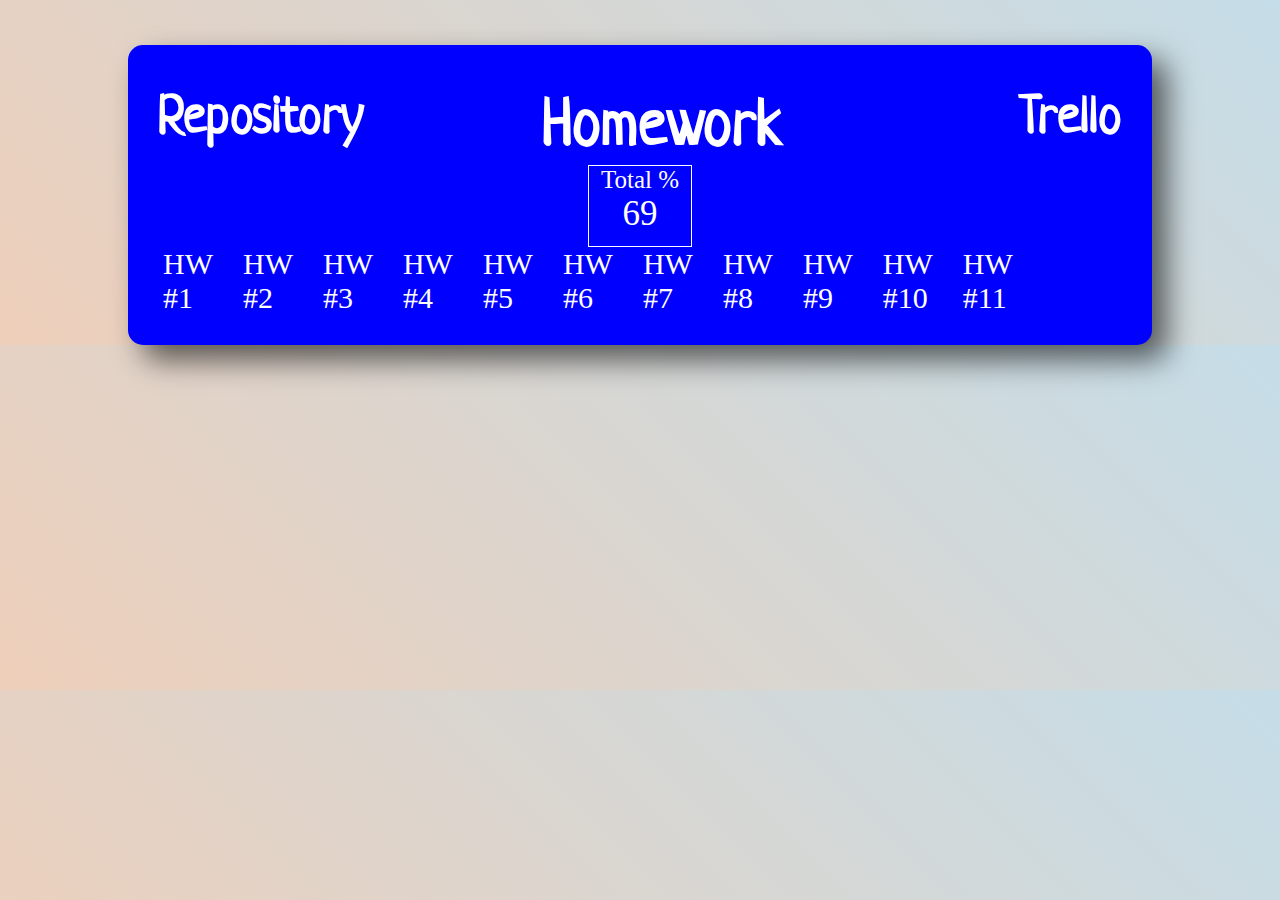
<file: index.html>
<!DOCTYPE html>
<html>
<head>
	<link href="https://fonts.googleapis.com/css2?family=Neucha&display=swap" rel="stylesheet">
	<link rel="stylesheet" type="text/css" href="style.css">
	<title>Homeworks</title>
</head>
<body>
	<div class="block">
		<div class="main">
			<h3><a href="https://github.com/Danisimo2/cursor_homeworks">Repository</a></h3>
			<h1>Homework</h1>
			<h3 id="h3"><a href="https://trello.com/b/1RQkCiFX/fe-hw-two-face-%F0%9F%9A%80">Trello</a></h3>
		</div>
			<ul class="homeworks">
				<li><a href="https://danisimo2.github.io/cursor_homeworks/HW1/index.html">HW <span>#1</span></a></li>
				<li><a href="https://danisimo2.github.io/cursor_homeworks/HW2/index.html">HW <span>#2</span></a></li>
				<li><a href="https://danisimo2.github.io/cursor_homeworks/HW3/index.html">HW <span>#3</span></a></li>
				<li><a href="https://danisimo2.github.io/cursor_homeworks/HW4/index.html">HW <span>#4</span></a></li>
				<li><a href="https://danisimo2.github.io/cursor_homeworks/HW5/index.html">HW <span>#5</span></a></li>
				<li><a href="https://danisimo2.github.io/cursor_homeworks/HW6/index.html">HW <span>#6</span></a></li>
				<li><a href="https://danisimo2.github.io/cursor_homeworks/HW7/index.html">HW <span>#7</span></a></li>
				<li><a href="https://danisimo2.github.io/cursor_homeworks/HW8/index.html">HW <span>#8</span></a></li>
				<li><a href="https://danisimo2.github.io/cursor_homeworks/HW9/index.html">HW <span>#9</span></a></li>
				<li><a href="https://danisimo2.github.io/cursor_homeworks/HW10/index.html">HW <span>#10</span></a></li>
				<li><a href="https://danisimo2.github.io/cursor_homeworks/HW11/index.html">HW <span>#11</span></a></li>
			</ul>
		<div class="border">
			<div class="total_percent">Total % <span>69</span></div>
		</div>
	
	</div>
</body>
</html>
</file>
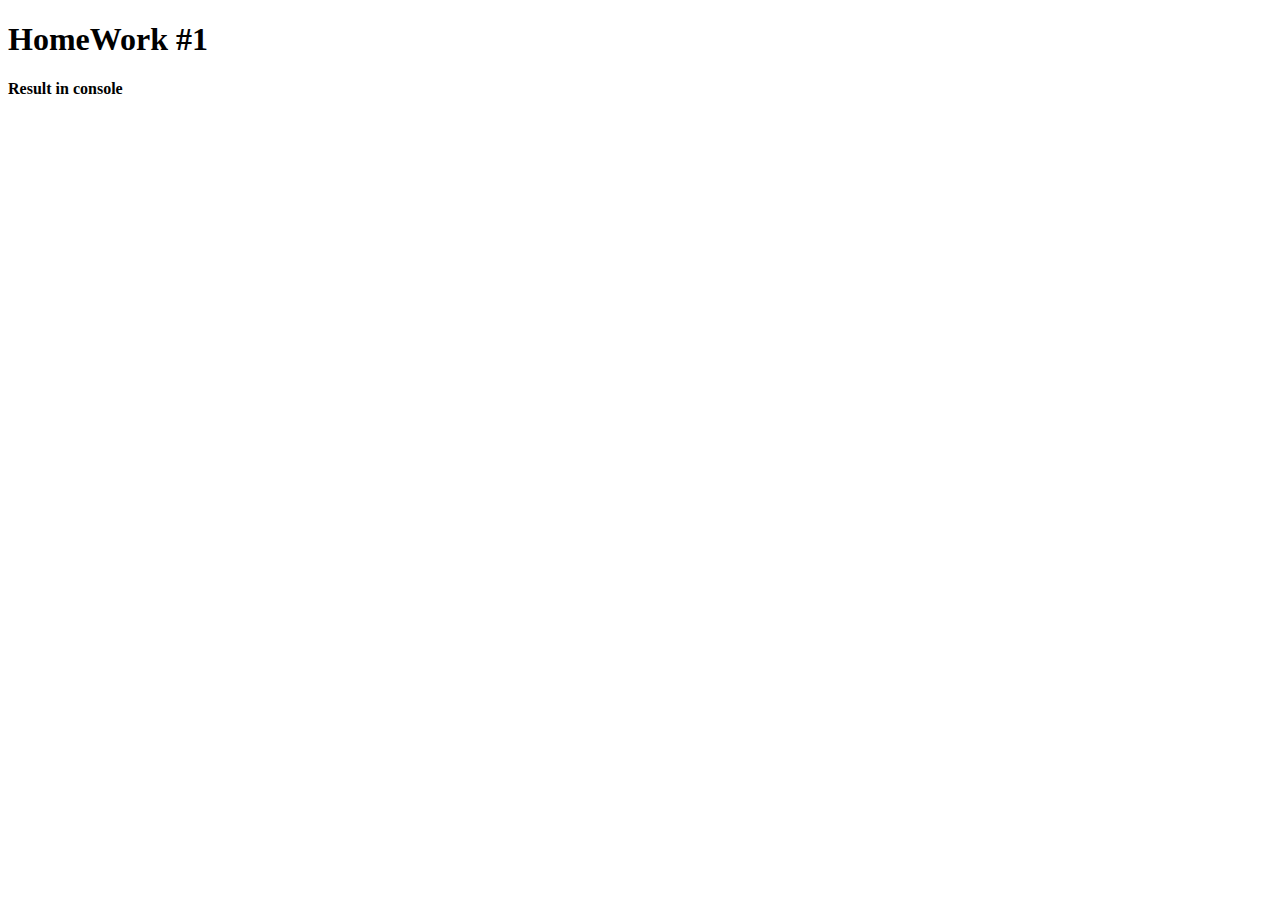
<file: HW1/index.html>
<!DOCTYPE html>
<html>
<head>
	<meta charset="utf-8">
	<title></title>
</head>
<body>
	<h1>HomeWork #1</h1>
	<h4>Result in console</h4>
	<script type="text/javascript" src="app.js"></script>
</body>
</html>
</file>
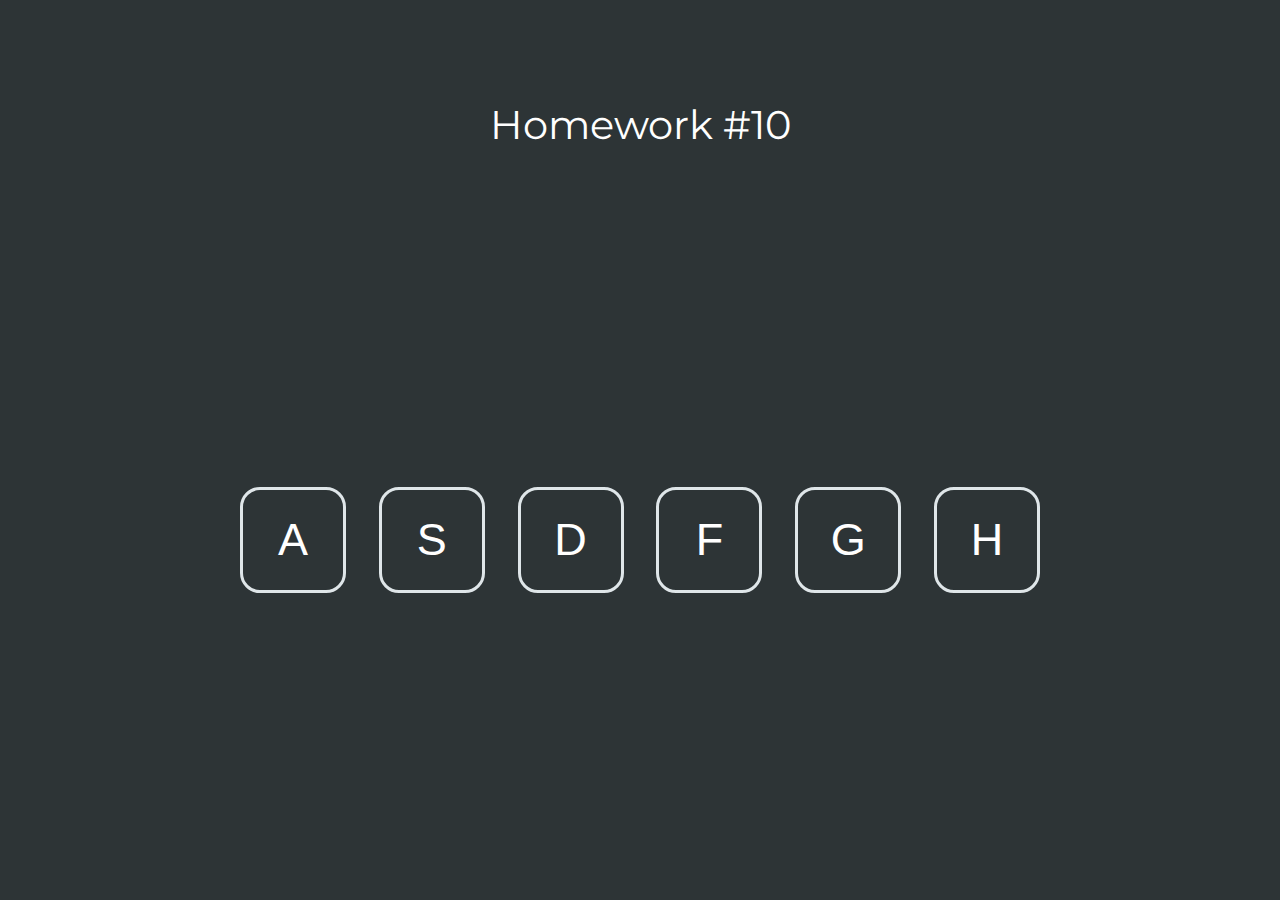
<file: HW10/index.html>
<!DOCTYPE html>
<html>
<head>
	<title></title>
	<link href="https://fonts.googleapis.com/css2?family=Montserrat:wght@500&display=swap" rel="stylesheet">
	<link rel="stylesheet" type="text/css" href="style.css">
</head>
<body>
	<div class="hw">Homework #10</div>
	<div class="butt">
		<button>A</button>
		<button>S</button>
		<button>D</button>
		<button>F</button>
		<button>G</button>
		<button>H</button>
	</div>
	<script type="text/javascript" src="main.js"></script>
</body>
</html>

<!-- 	<button onclick="new Audio('audio/au1.mp3').play()">A</button>
	<button onclick="new Audio('audio/au2.mp3').play()">S</button>
	<button onclick="new Audio('audio/au3.mp3').play()">D</button>
	<button onclick="new Audio('audio/au4.mp3').play()">F</button>
	<button onclick="new Audio('audio/au5.mp3').play()">G</button>
	<button onclick="new Audio('audio/au6.mp3').play()">H</button> -->
</file>
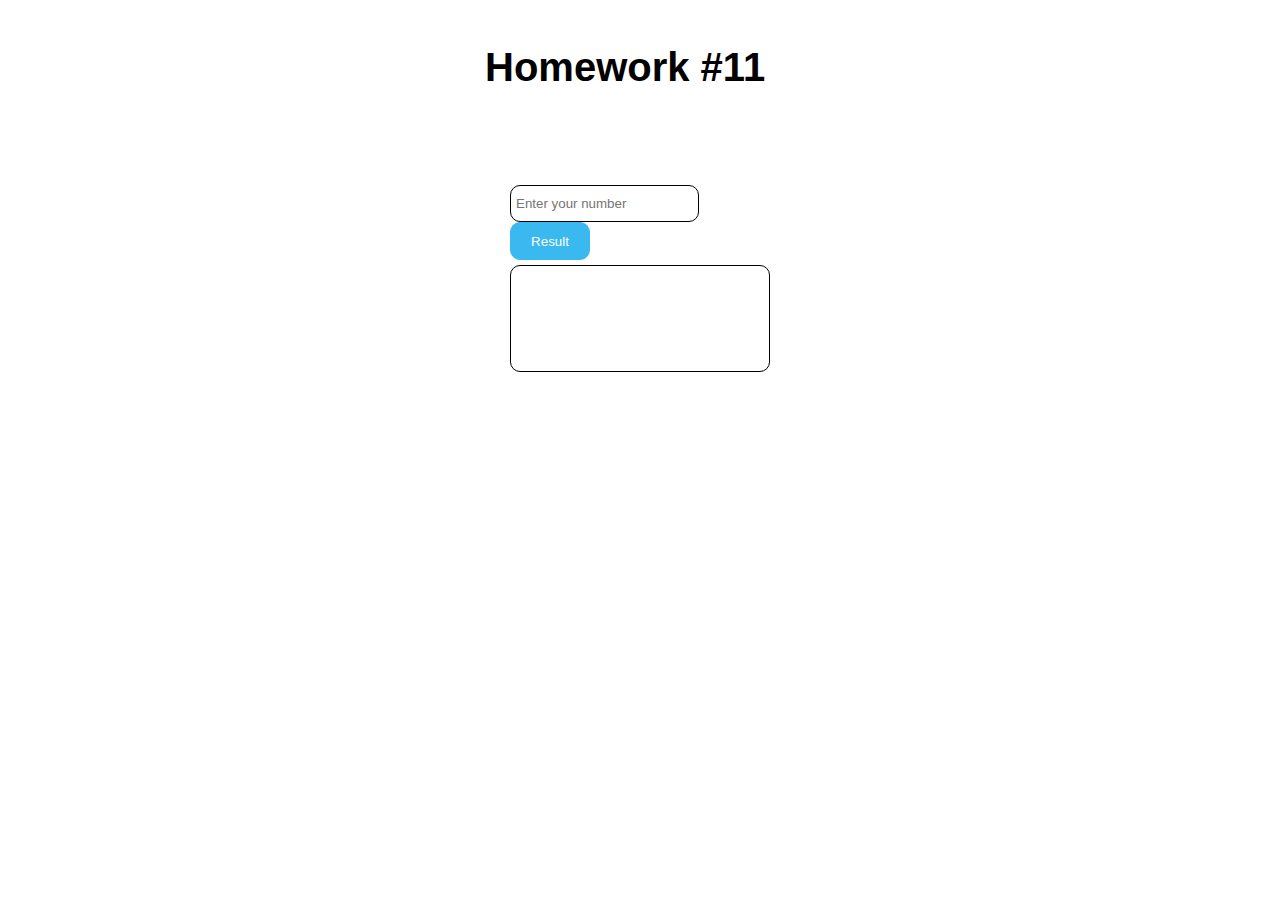
<file: HW11/index.html>
<!DOCTYPE html>
<html>
<head>
	<meta charset="utf-8">
	<link rel="stylesheet" type="text/css" href="style.css">
	<title></title>
</head>
<body>
	<h1 class="hw">Homework #11</h1>
	<div class="container">
		<input type="number" class="inp" placeholder="Enter your number">
		<button class="btn">Result</button>
		<div class="result"></div>
	</div>
	<script type="text/javascript" src="main.js"></script>
</body>
</html>
</file>
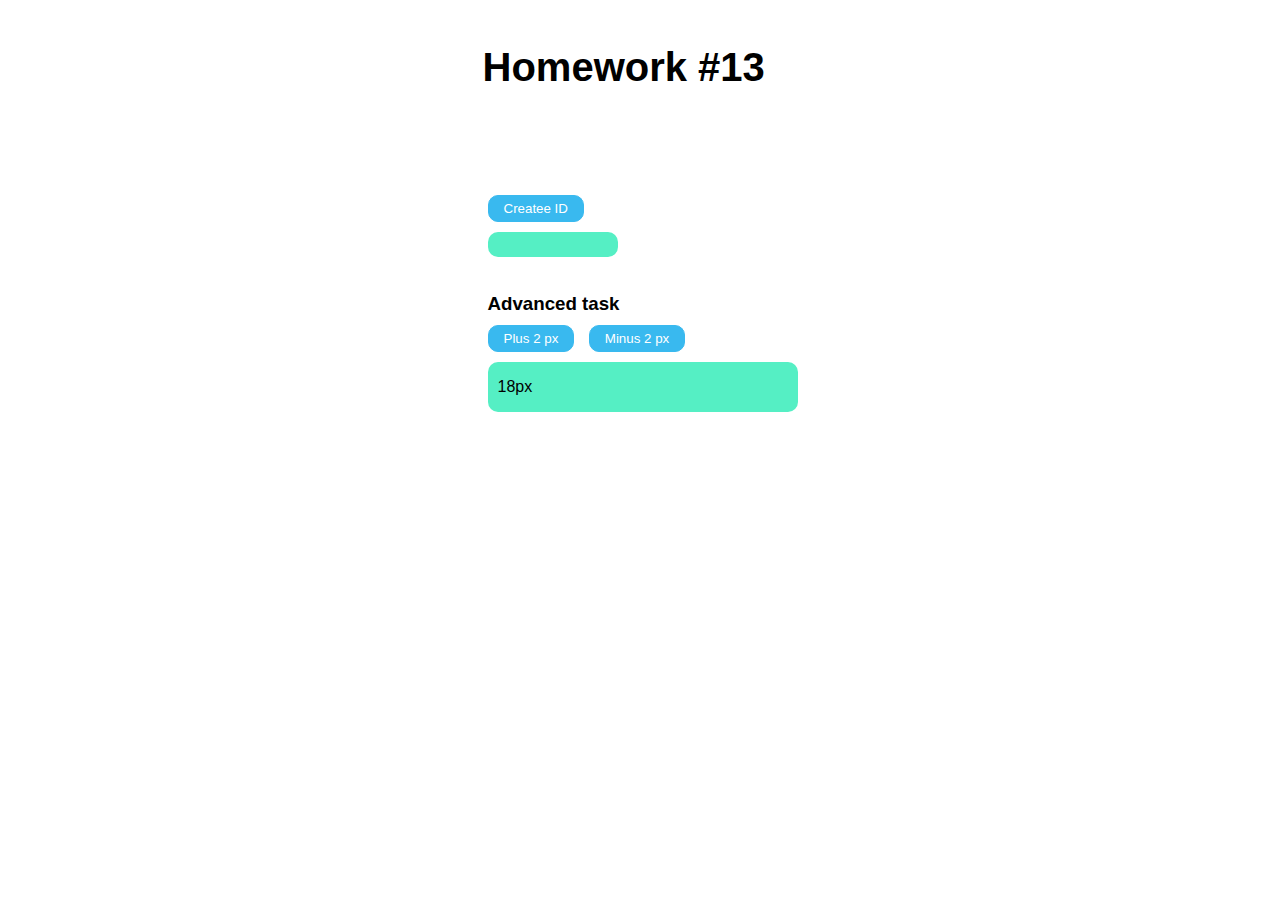
<file: HW13/index.html>
<!DOCTYPE html>
<html>
<head>
	<title>Homework #13</title>
	<link rel="stylesheet" type="text/css" href="style.css">
</head>
<body>
	<h2 class="hw">Homework #13</h3>
	<div class="container">
		<button class="create">Createe ID</button>
		<div class="res"></div>
		<br>
		<br>
		<div class="advanced">
			<h3>Advanced task</h5>
			<button class="plus">Plus 2 px</button>
			<button class="minus">Minus 2 px</button>
			<div class="result"></div>
		</div>
	</div>

	<script type="text/javascript" src="main.js"></script>
</body>
</html>
</file>
<file: style.css>
*{
	margin: 0;
	padding: 0;
}
body{
	background: linear-gradient(45deg, #EECFBA, #C5DDE8);
}

.block{
	position:relative;
	width: 80%;
	height: 300px;
	background-color: blue;
	margin: 0 auto;
	margin-top: 45px;
	border-radius: 15px;
	box-shadow:15px 15px 30px rgba(0,0,0,0.6);
}
#h3{
	padding-left: 75px;
}
.block .main {
	display: flex;
	justify-content: space-between;
	margin: 0px 30px 0 30px; 
	color: white;
	padding-top: 35px;
	font-size: 45px;
	font-family: 'Neucha', cursive;
}
.block .main h1{
	margin-left: 15px;
	font-size: 65px;
}

.block .main a{
	text-decoration: none;
	color: white;
}
.block .main a:hover{
	color: yellow;
	transition: 0.3s;
}
.homeworks{
	display: flex;
	list-style-type: none;
	position:absolute;
	bottom:0;
	padding:30px 5px;
	font-size: 30px;
	overflow: auto;
}

.homeworks li a{
	text-decoration: none;
	color: white;
	padding-left: 30px;
}
.homeworks li a span{
	display: flex;
	padding-left: 30px;
}
.homeworks li a:hover{
	color:red;
	transition: 0.3s;
}

.border{
	border: 1px solid white;
	width: 10%;
	height: 80px;
	display: flex;
	justify-content: center;
	margin-left: 15px;
	margin: 0 auto;
}

.border .total_percent{
	text-align: left;
	font-size: 25px;
	color: white;
}

.border .total_percent span{
	font-size: 45px;
	display: flex;
	justify-content: center;
	align-items: center;
}

@media (max-width: 1400px){
	.border .total_percent span{
		font-size: 35px;
	}
}
</file>
<file: HW10/style.css>
*{
	padding: 0;
	margin: 0;
}
body{
	background-color: #2d3436;
	font-family: 'Montserrat', sans-serif;
}

.hw{
	text-align: center;
	margin-top: 100px;
	font-size: 40px;
	color: #fff;
}

.butt{
	display: flex;
	justify-content: space-between;
	width: 800px;
	height: 500px;
	position: absolute;
	top: 60%;
	left: 50%;
	transform: translate(-50%, -50%);
}

button{
	display: block;
	font-size: 45px;
	height: 100px;
	width: 100px;
	margin: auto 0;
	background: none;
	border: 3px solid #dfe6e9;
	border-radius: 20px;
	color: white;
	outline: none;
	cursor: pointer;
	transition: .3s;
	box-sizing: content-box; 
}

button:hover{
	width: 130px;
	height: 130px;
	font-size: 65px;
	border-color: #2ecc71;
	transition: .3s;
}
.play{
	transition: .3s;
}
.play:hover{
	border: 5px solid #2ecc71;
	box-shadow: 0 0 20px #2ecc71;
	transition: .3s;
}
</file>
<file: HW11/style.css>
*{
	margin: 0;
	padding: 0;
}

body{
	font-family: 'Montserrat', sans-serif;
}

.container{
	width: 260px;
	height: 300px;
	margin: 90px auto;
}

.hw {
	width: 310px;
	height: 50px;
	margin: 45px auto;
	font-size: 40px;
}

.inp{
	border-radius: 10px;
	border: 1px solid black;
	outline: none;
	padding: 10px 5px;
}

.btn{
	display: inline-block;
	width: 80px;
	height: 38px;
	border-radius: 10px;
	border: 1px solid #39b9ef;
	background: #39b9ef;
	cursor: pointer;
	color: #fff;
	outline: none;
	transition: .3s;
}

.btn:hover{
	background: #fff;
	color: #39b9ef;
	transition: .3s;
}

.result{
	border: 1px solid black;
	height: 100px;
	margin-top: 5px;
	border-radius: 10px;
	padding-left: 5px;
	padding-top: 5px;
}
</file>
<file: HW13/style.css>
*{
	margin: 0;
	padding: 0;
}

body{
	font-family: 'Montserrat', sans-serif;
}

.hw {
	width: 315px;
	height: 50px;
	margin: 45px auto;
	font-size: 40px;
}

.container{
	width: 315px;
	height: 300px;
	margin: 90px auto;
}

button{
	display: inline-block;
	margin: 10px 5px;
	padding: 5px 15px;
	border-radius: 10px;
	border: 1px solid #39b9ef;
	background: #39b9ef;
	cursor: pointer;
	color: #fff;
	outline: none;
	transition: .3s;
}

button:hover{
	background: #fff;
	color: #39b9ef;
	transition: .3s;
}

.res{
	display: flex;
	background: #55efc4;
	height: 25px;
	width: 120px;
	border-radius: 10px;
	margin-left: 5px;
	padding-left: 10px;
	align-items: center;
}
.result{
	display: flex;
	background: #55efc4;
	height: 50px;
	width: 300px;
	border-radius: 10px;
	margin-left: 5px;
	padding-left: 10px;
	align-items: center;
}
.advanced h3{
	margin-left: 5px;
}
</file>
